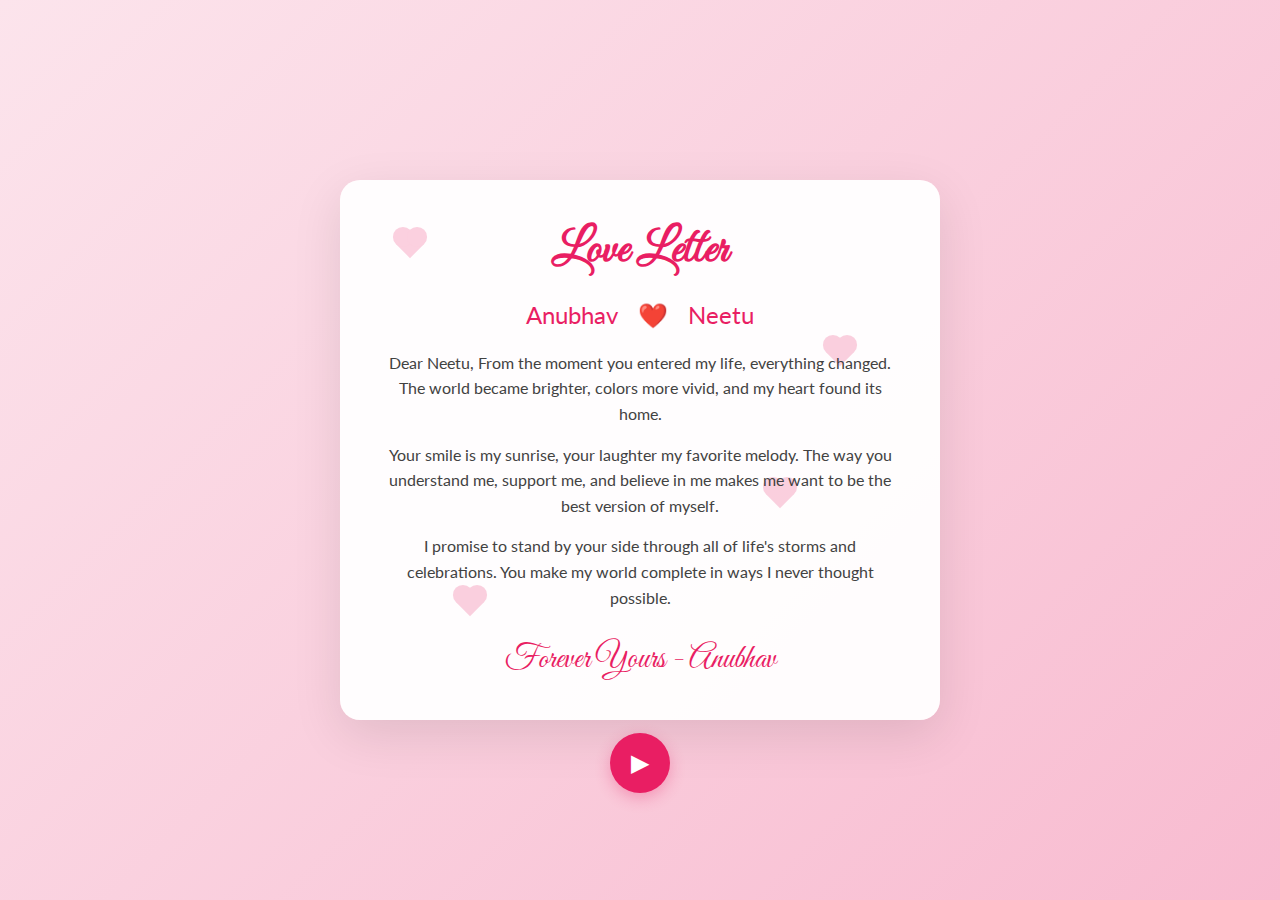
<file: index.html>
<!DOCTYPE html>
<html lang="en">
<head>
    <meta charset="UTF-8">
    <meta name="viewport" content="width=device-width, initial-scale=1.0">
    <title>Love Letter ❤️</title>
    <link rel="stylesheet" href="style.css">
    <link href="https://fonts.googleapis.com/css2?family=Great+Vibes&family=Lato:wght@300;400&display=swap" rel="stylesheet">
  
</head>
<body>
    <div class="card">
        <div class="background-hearts">
            <div class="heart" style="top: 10%; left: 10%;"></div>
            <div class="heart" style="top: 30%; right: 15%;"></div>
            <div class="heart" style="bottom: 20%; left: 20%;"></div>
            <div class="heart" style="bottom: 40%; right: 25%;"></div>
        </div>
        <div class="content">
            <h1>Love Letter</h1>
            <div class="names">
                <span>Anubhav</span>
                <span>❤️</span>
                <span>Neetu</span>
            </div>
            <p>Dear Neetu, From the moment you entered my life, everything changed. The world became brighter, colors more vivid, and my heart found its home.</p>
            <p>Your smile is my sunrise, your laughter my favorite melody. The way you understand me, support me, and believe in me makes me want to be the best version of myself.</p>
            <p>I promise to stand by your side through all of life's storms and celebrations. You make my world complete in ways I never thought possible.</p>
            <div class="signature">
                Forever Yours - Anubhav
            </div>
        </div>
    </div>

    <button class="music-button" id="music-toggle">▶</button>
<script src="script.js"></script>
</body>
</html>
</file>
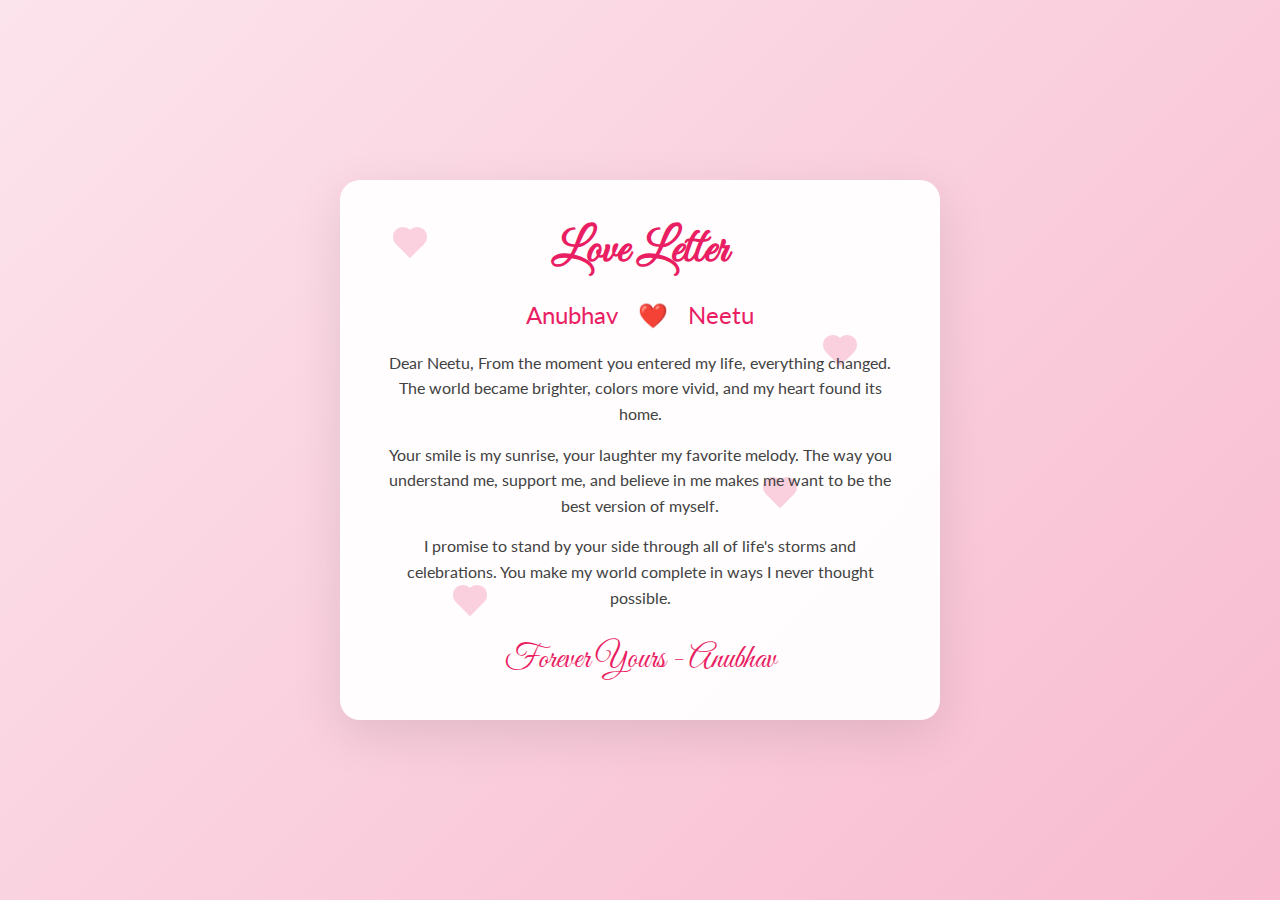
<file: gold1.html>
<!DOCTYPE html>
<html lang="en">
<head>
    <meta charset="UTF-8">
    <meta name="viewport" content="width=device-width, initial-scale=1.0">
    <title>My Dear Love ❤️</title>
    <link href="https://fonts.googleapis.com/css2?family=Great+Vibes&family=Lato:wght@300;400&display=swap" rel="stylesheet">
    <style>
        * {
            margin: 0;
            padding: 0;
            box-sizing: border-box;
        }

        :root {
            --primary-color: #e91e63;
            --secondary-color: #f8bbd0;
        }

        body {
            min-height: 100vh;
            background: linear-gradient(135deg, #fce4ec 0%, var(--secondary-color) 100%);
            display: flex;
            justify-content: center;
            align-items: center;
            font-family: 'Lato', sans-serif;
            overflow: hidden;
            perspective: 1000px;
            padding: 20px;
        }

        .card {
            background: rgba(255, 255, 255, 0.95);
            max-width: 600px;
            width: 100%;
            padding: 40px;
            border-radius: 20px;
            box-shadow: 0 15px 50px rgba(0, 0, 0, 0.1);
            position: relative;
            transform-style: preserve-3d;
            transition: all 0.5s ease;
            animation: cardWave 4s infinite alternate;
            overflow: hidden;
            opacity: 1 !important; /* Ensure visibility */
        }

        .background-hearts {
            position: absolute;
            width: 100%;
            height: 100%;
            top: 0;
            left: 0;
            pointer-events: none;
            z-index: 0;
        }

        .heart {
            position: absolute;
            width: 20px;
            height: 20px;
            background: var(--primary-color);
            transform: rotate(45deg);
            opacity: 0.2;
            animation: floatHeart 5s infinite;
        }

        .heart::before,
        .heart::after {
            content: '';
            position: absolute;
            width: 20px;
            height: 20px;
            background: var(--primary-color);
            border-radius: 50%;
        }

        .heart::before { left: -10px; }
        .heart::after { top: -10px; }

        h1 {
            font-family: 'Great Vibes', cursive;
            color: var(--primary-color);
            text-align: center;
            font-size: 3em;
            margin-bottom: 20px;
            animation: textShimmer 3s infinite alternate;
            opacity: 1 !important;
        }

        .names {
            display: flex;
            justify-content: center;
            align-items: center;
            margin-bottom: 20px;
            gap: 20px;
        }

        .names span {
            color: var(--primary-color);
            font-size: 1.5em;
            animation: nameFloat 2s infinite alternate;
        }

        .content {
            position: relative;
            z-index: 1;
            text-align: center;
        }

        p {
            color: #424242;
            line-height: 1.6;
            margin-bottom: 15px;
            opacity: 1 !important; /* Ensure text visibility */
            transform: translateY(0);
        }

        .signature {
            font-family: 'Great Vibes', cursive;
            color: var(--primary-color);
            margin-top: 30px;
            font-size: 2em;
            opacity: 1 !important;
        }

        .js-heart {
            position: fixed;
            pointer-events: none;
            width: 20px;
            height: 20px;
            background: var(--primary-color);
            transform: rotate(45deg);
            z-index: 9999;
        }

        .js-heart::before,
        .js-heart::after {
            content: '';
            position: absolute;
            width: 20px;
            height: 20px;
            background: var(--primary-color);
            border-radius: 50%;
        }

        .js-heart::before { left: -10px; }
        .js-heart::after { top: -10px; }

        @keyframes cardWave {
            0% { transform: rotate(-2deg); }
            100% { transform: rotate(2deg); }
        }

        @keyframes floatHeart {
            0%, 100% { transform: rotate(45deg) translate(0, 0) scale(1); }
            50% { transform: rotate(45deg) translate(0, -30px) scale(1.2); }
        }

        @keyframes textShimmer {
            0% { text-shadow: 0 0 5px rgba(233, 30, 99, 0.3); }
            100% { text-shadow: 0 0 15px rgba(233, 30, 99, 0.6); }
        }

        @keyframes nameFloat {
            0% { transform: translateY(0); }
            100% { transform: translateY(-10px); }
        }

        @media (max-width: 600px) {
            .card {
                padding: 20px;
                margin: 10px;
                width: calc(100% - 20px);
            }

            h1 {
                font-size: 2.5em;
            }

            .names span {
                font-size: 1.2em;
            }

            p {
                font-size: 0.9em;
            }

            .signature {
                font-size: 1.5em;
            }
        }
    </style>
</head>
<body>
    <div class="card">
        <div class="background-hearts">
            <div class="heart" style="top: 10%; left: 10%;"></div>
            <div class="heart" style="top: 30%; right: 15%;"></div>
            <div class="heart" style="bottom: 20%; left: 20%;"></div>
            <div class="heart" style="bottom: 40%; right: 25%;"></div>
        </div>
        <div class="content">
            <h1>Love Letter</h1>
            
            <div class="names">
                <span>Anubhav</span>
                <span>❤️</span>
                <span>Neetu</span>
            </div>
            
            <p>Dear Neetu, From the moment you entered my life, everything changed. The world became brighter, colors more vivid, and my heart found its home.</p>
            
            <p>Your smile is my sunrise, your laughter my favorite melody. The way you understand me, support me, and believe in me makes me want to be the best version of myself.</p>
            
            <p>I promise to stand by your side through all of life's storms and celebrations. You make my world complete in ways I never thought possible.</p>
            
            <div class="signature">
                Forever Yours - Anubhav
            </div>
        </div>
    </div>

    <script>
        document.addEventListener('DOMContentLoaded', () => {
            // Interactive Heart Explosion on Click
            document.querySelector('.card').addEventListener('click', createHeartExplosion);

            // Mouse Move Heart Trail
            document.addEventListener('mousemove', createHeartTrail);

            function createHeartExplosion(event) {
                const heartCount = 20;
                for (let i = 0; i < heartCount; i++) {
                    const heart = document.createElement('div');
                    heart.classList.add('js-heart');
                    document.body.appendChild(heart);

                    // Random starting point
                    heart.style.left = `${event.clientX}px`;
                    heart.style.top = `${event.clientY}px`;

                    // Random explosion direction
                    const angle = Math.random() * Math.PI * 2;
                    const distance = Math.random() * 200;
                    const duration = Math.random() * 1000 + 1000;

                    heart.animate([
                        { 
                            transform: `rotate(45deg) translate(0, 0)`,
                            opacity: 1
                        },
                        { 
                            transform: `rotate(45deg) translate(${Math.cos(angle) * distance}px, ${Math.sin(angle) * distance}px)`,
                            opacity: 0
                        }
                    ], {
                        duration: duration,
                        easing: 'cubic-bezier(0.25, 0.1, 0.25, 1)'
                    }).onfinish = () => {
                        heart.remove();
                    };
                }
            }

            function createHeartTrail(event) {
                const heart = document.createElement('div');
                heart.classList.add('js-heart');
                document.body.appendChild(heart);

                heart.style.left = `${event.clientX}px`;
                heart.style.top = `${event.clientY}px`;

                heart.animate([
                    { 
                        transform: 'rotate(45deg) scale(1)',
                        opacity: 0.5
                    },
                    { 
                        transform: 'rotate(45deg) scale(0)',
                        opacity: 0
                    }
                ], {
                    duration: 1000,
                    easing: 'ease-out'
                }).onfinish = () => {
                    heart.remove();
                };
            }
        });
    </script>
</body>
</html>
</file>
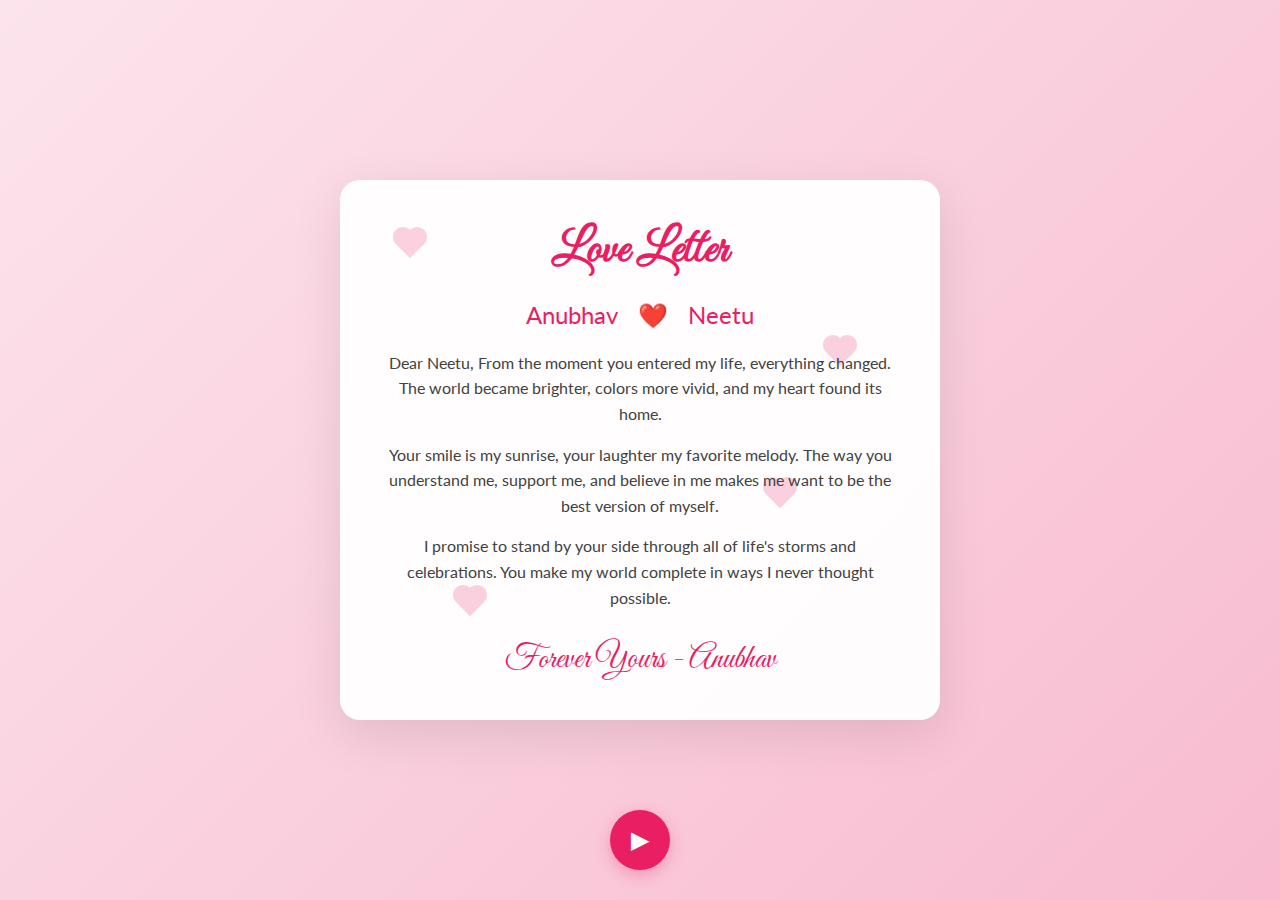
<file: gold2.html>
<!DOCTYPE html>
<html lang="en">
<head>
    <meta charset="UTF-8">
    <meta name="viewport" content="width=device-width, initial-scale=1.0">
    <title>My Dear Love ❤️</title>
    <link href="https://fonts.googleapis.com/css2?family=Great+Vibes&family=Lato:wght@300;400&display=swap" rel="stylesheet">
    <style>

* {
            margin: 0;
            padding: 0;
            box-sizing: border-box;
        }

        :root {
            --primary-color: #e91e63;
            --secondary-color: #f8bbd0;
        }

        body {
            min-height: 100vh;
            background: linear-gradient(135deg, #fce4ec 0%, var(--secondary-color) 100%);
            display: flex;
            justify-content: center;
            align-items: center;
            font-family: 'Lato', sans-serif;
            overflow: hidden;
            perspective: 1000px;
            padding: 20px;
        }

        .card {
            background: rgba(255, 255, 255, 0.95);
            max-width: 600px;
            width: 100%;
            padding: 40px;
            border-radius: 20px;
            box-shadow: 0 15px 50px rgba(0, 0, 0, 0.1);
            position: relative;
            transform-style: preserve-3d;
            transition: all 0.5s ease;
            animation: cardWave 4s infinite alternate;
            overflow: hidden;
            opacity: 1 !important; /* Ensure visibility */
        }

        .background-hearts {
            position: absolute;
            width: 100%;
            height: 100%;
            top: 0;
            left: 0;
            pointer-events: none;
            z-index: 0;
        }

        .heart {
            position: absolute;
            width: 20px;
            height: 20px;
            background: var(--primary-color);
            transform: rotate(45deg);
            opacity: 0.2;
            animation: floatHeart 5s infinite;
        }

        .heart::before,
        .heart::after {
            content: '';
            position: absolute;
            width: 20px;
            height: 20px;
            background: var(--primary-color);
            border-radius: 50%;
        }

        .heart::before { left: -10px; }
        .heart::after { top: -10px; }

        h1 {
            font-family: 'Great Vibes', cursive;
            color: var(--primary-color);
            text-align: center;
            font-size: 3em;
            margin-bottom: 20px;
            animation: textShimmer 3s infinite alternate;
            opacity: 1 !important;
        }

        .names {
            display: flex;
            justify-content: center;
            align-items: center;
            margin-bottom: 20px;
            gap: 20px;
        }

        .names span {
            color: var(--primary-color);
            font-size: 1.5em;
            animation: nameFloat 2s infinite alternate;
        }

        .content {
            position: relative;
            z-index: 1;
            text-align: center;
        }

        p {
            color: #424242;
            line-height: 1.6;
            margin-bottom: 15px;
            opacity: 1 !important; /* Ensure text visibility */
            transform: translateY(0);
        }

        .signature {
            font-family: 'Great Vibes', cursive;
            color: var(--primary-color);
            margin-top: 30px;
            font-size: 2em;
            opacity: 1 !important;
        }

        .js-heart {
            position: fixed;
            pointer-events: none;
            width: 20px;
            height: 20px;
            background: var(--primary-color);
            transform: rotate(45deg);
            z-index: 9999;
        }

        .js-heart::before,
        .js-heart::after {
            content: '';
            position: absolute;
            width: 20px;
            height: 20px;
            background: var(--primary-color);
            border-radius: 50%;
        }

        .js-heart::before { left: -10px; }
        .js-heart::after { top: -10px; }

        @keyframes cardWave {
            0% { transform: rotate(-2deg); }
            100% { transform: rotate(2deg); }
        }

        @keyframes floatHeart {
            0%, 100% { transform: rotate(45deg) translate(0, 0) scale(1); }
            50% { transform: rotate(45deg) translate(0, -30px) scale(1.2); }
        }

        @keyframes textShimmer {
            0% { text-shadow: 0 0 5px rgba(233, 30, 99, 0.3); }
            100% { text-shadow: 0 0 15px rgba(233, 30, 99, 0.6); }
        }

        @keyframes nameFloat {
            0% { transform: translateY(0); }
            100% { transform: translateY(-10px); }
        }

        @media (max-width: 600px) {
            .card {
                padding: 20px;
                margin: 10px;
                width: calc(100% - 20px);
            }

            h1 {
                font-size: 2.5em;
            }

            .names span {
                font-size: 1.2em;
            }

            p {
                font-size: 0.9em;
            }

            .signature {
                font-size: 1.5em;
            }
        }




        /* Existing styles remain unchanged */

       /* Replace the existing .music-button CSS with this */
.music-button {
    position: fixed;
    left: 50%;
    bottom: 30px;
    transform: translateX(-50%);
    background: var(--primary-color);
    color: white;
    border: none;
    border-radius: 50%;
    width: 60px;
    height: 60px;
    font-size: 1.5em;
    cursor: pointer;
    box-shadow: 0 5px 15px rgba(233, 30, 99, 0.3);
    display: flex;
    justify-content: center;
    align-items: center;
    transition: all 0.3s ease;
    z-index: 1000;
}

.music-button:hover {
    background: #d81b60;
    transform: translateX(-50%) scale(1.1);
    box-shadow: 0 8px 20px rgba(233, 30, 99, 0.4);
}

.music-button:active {
    transform: translateX(-50%) scale(0.95);
}
    </style>
</head>
<body>
    <div class="card">
        <div class="background-hearts">
            <div class="heart" style="top: 10%; left: 10%;"></div>
            <div class="heart" style="top: 30%; right: 15%;"></div>
            <div class="heart" style="bottom: 20%; left: 20%;"></div>
            <div class="heart" style="bottom: 40%; right: 25%;"></div>
        </div>
        <div class="content">
            <h1>Love Letter</h1>
            <div class="names">
                <span>Anubhav</span>
                <span>❤️</span>
                <span>Neetu</span>
            </div>
            <p>Dear Neetu, From the moment you entered my life, everything changed. The world became brighter, colors more vivid, and my heart found its home.</p>
            <p>Your smile is my sunrise, your laughter my favorite melody. The way you understand me, support me, and believe in me makes me want to be the best version of myself.</p>
            <p>I promise to stand by your side through all of life's storms and celebrations. You make my world complete in ways I never thought possible.</p>
            <div class="signature">
                Forever Yours - Anubhav
            </div>
        </div>
    </div>

    <button class="music-button" id="music-toggle">▶</button>

    <script>
        document.addEventListener('DOMContentLoaded', () => {
            // Music toggle logic
            const audio = new Audio('meine-chode-hai-saare-raste.mp3');
            const musicButton = document.getElementById('music-toggle');
            let isPlaying = false;

            musicButton.addEventListener('click', () => {
                if (isPlaying) {
                    audio.pause();
                    musicButton.textContent = '▶';
                } else {
                    audio.play();
                    musicButton.textContent = '⏸';
                }
                isPlaying = !isPlaying;
            });

            // Interactive Heart Explosion on Click
            document.querySelector('.card').addEventListener('click', createHeartExplosion);

            // Mouse Move Heart Trail
            document.addEventListener('mousemove', createHeartTrail);

            function createHeartExplosion(event) {
                const heartCount = 20;
                for (let i = 0; i < heartCount; i++) {
                    const heart = document.createElement('div');
                    heart.classList.add('js-heart');
                    document.body.appendChild(heart);

                    // Random starting point
                    heart.style.left = `${event.clientX}px`;
                    heart.style.top = `${event.clientY}px`;

                    // Random explosion direction
                    const angle = Math.random() * Math.PI * 2;
                    const distance = Math.random() * 200;
                    const duration = Math.random() * 1000 + 1000;

                    heart.animate([
                        { 
                            transform: `rotate(45deg) translate(0, 0)`,
                            opacity: 1
                        },
                        { 
                            transform: `rotate(45deg) translate(${Math.cos(angle) * distance}px, ${Math.sin(angle) * distance}px)`,
                            opacity: 0
                        }
                    ], {
                        duration: duration,
                        easing: 'cubic-bezier(0.25, 0.1, 0.25, 1)'
                    }).onfinish = () => {
                        heart.remove();
                    };
                }
            }

            function createHeartTrail(event) {
                const heart = document.createElement('div');
                heart.classList.add('js-heart');
                document.body.appendChild(heart);

                heart.style.left = `${event.clientX}px`;
                heart.style.top = `${event.clientY}px`;

                heart.animate([
                    { 
                        transform: 'rotate(45deg) scale(1)',
                        opacity: 0.5
                    },
                    { 
                        transform: 'rotate(45deg) scale(0)',
                        opacity: 0
                    }
                ], {
                    duration: 1000,
                    easing: 'ease-out'
                }).onfinish = () => {
                    heart.remove();
                };
            }
        });
    </script>
</body>
</html>
</file>
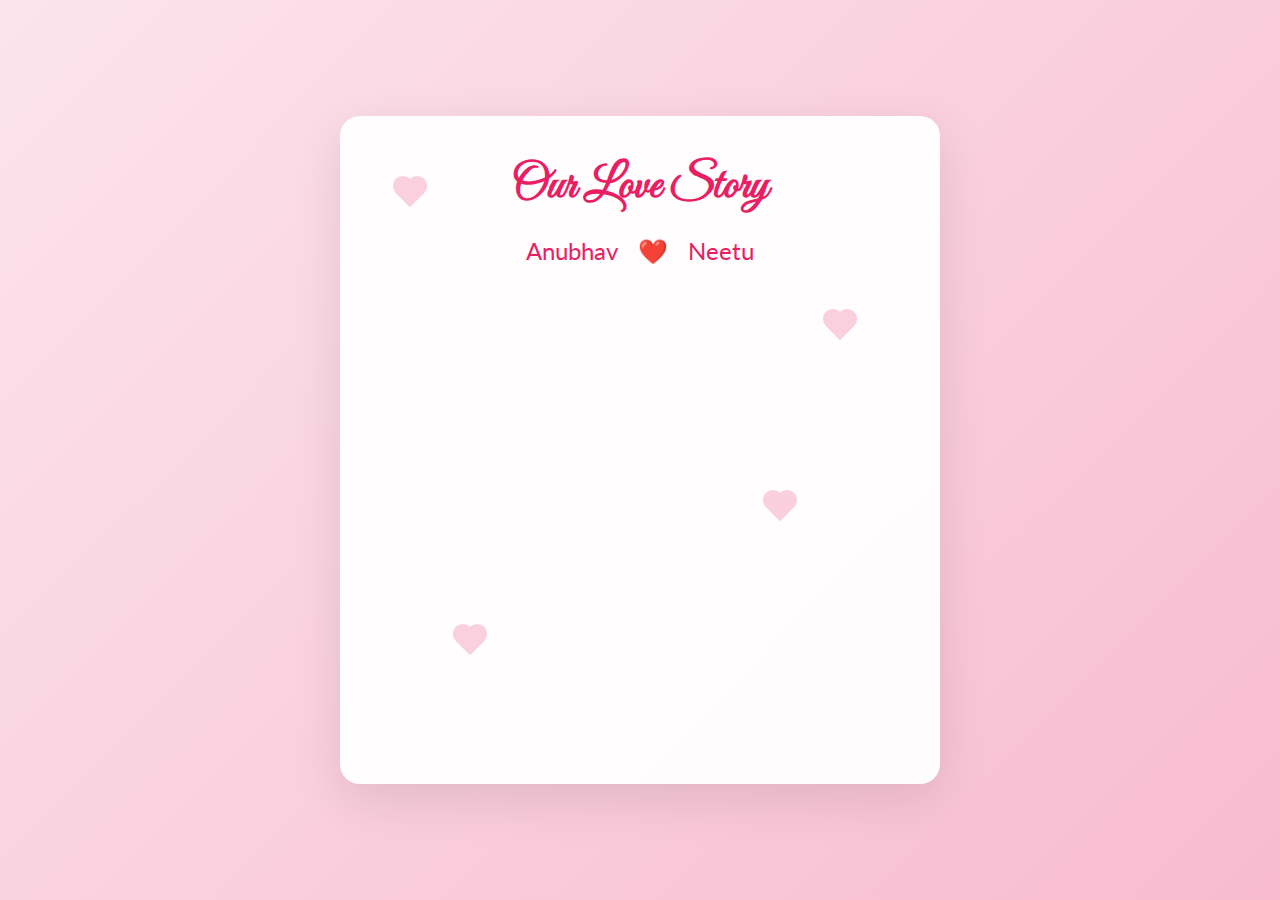
<file: l1 copy.html>
<!DOCTYPE html>
<html lang="en">
<head>
    <meta charset="UTF-8">
    <meta name="viewport" content="width=device-width, initial-scale=1.0">
    <title>Anubhav & Neetu: Love Story ❤️</title>
    <link href="https://fonts.googleapis.com/css2?family=Great+Vibes&family=Lato:wght@300;400&display=swap" rel="stylesheet">
    <style>
        * {
            margin: 0;
            padding: 0;
            box-sizing: border-box;
        }

        :root {
            --primary-color: #e91e63;
            --secondary-color: #f8bbd0;
        }

        body {
            min-height: 100vh;
            background: linear-gradient(135deg, #fce4ec 0%, var(--secondary-color) 100%);
            display: flex;
            justify-content: center;
            align-items: center;
            font-family: 'Lato', sans-serif;
            overflow: hidden;
            perspective: 1000px;
            padding: 20px;
        }

        .card {
            background: rgba(255, 255, 255, 0.95);
            max-width: 600px;
            width: 100%;
            padding: 40px;
            border-radius: 20px;
            box-shadow: 0 15px 50px rgba(0, 0, 0, 0.1);
            position: relative;
            transform-style: preserve-3d;
            transition: all 0.5s ease;
            animation: cardWave 4s infinite alternate;
            overflow: hidden;
        }

        .background-hearts {
            position: absolute;
            width: 100%;
            height: 100%;
            top: 0;
            left: 0;
            pointer-events: none;
            z-index: 0;
        }

        .heart {
            position: absolute;
            width: 20px;
            height: 20px;
            background: var(--primary-color);
            transform: rotate(45deg);
            opacity: 0.2;
            animation: floatHeart 5s infinite;
        }

        .heart::before,
        .heart::after {
            content: '';
            position: absolute;
            width: 20px;
            height: 20px;
            background: var(--primary-color);
            border-radius: 50%;
        }

        .heart::before { left: -10px; }
        .heart::after { top: -10px; }

        h1 {
            font-family: 'Great Vibes', cursive;
            color: var(--primary-color);
            text-align: center;
            font-size: 3em;
            margin-bottom: 20px;
            animation: textShimmer 3s infinite alternate;
        }

        .names {
            display: flex;
            justify-content: center;
            align-items: center;
            margin-bottom: 20px;
            gap: 20px;
        }

        .names span {
            color: var(--primary-color);
            font-size: 1.5em;
            animation: nameFloat 2s infinite alternate;
        }

        .content {
            position: relative;
            z-index: 1;
            text-align: center;
        }

        p {
            color: #424242;
            line-height: 1.6;
            margin-bottom: 15px;
            opacity: 0;
            transform: translateY(20px);
            animation: fadeInUp 0.8s forwards;
        }

        p:nth-child(2) { animation-delay: 0.2s; }
        p:nth-child(3) { animation-delay: 0.4s; }

        .signature {
            font-family: 'Great Vibes', cursive;
            color: var(--primary-color);
            margin-top: 30px;
            font-size: 2em;
            opacity: 0;
            animation: fadeIn 1s forwards 1s;
        }

        @keyframes cardWave {
            0% { transform: rotate(-2deg); }
            100% { transform: rotate(2deg); }
        }

        @keyframes floatHeart {
            0%, 100% { transform: rotate(45deg) translate(0, 0) scale(1); }
            50% { transform: rotate(45deg) translate(0, -30px) scale(1.2); }
        }

        @keyframes textShimmer {
            0% { text-shadow: 0 0 5px rgba(233, 30, 99, 0.3); }
            100% { text-shadow: 0 0 15px rgba(233, 30, 99, 0.6); }
        }

        @keyframes nameFloat {
            0% { transform: translateY(0); }
            100% { transform: translateY(-10px); }
        }

        @keyframes fadeInUp {
            to {
                opacity: 1;
                transform: translateY(0);
            }
        }

        @keyframes fadeIn {
            to { opacity: 1; }
        }

        @media (max-width: 600px) {
            .card {
                padding: 20px;
                margin: 10px;
                width: calc(100% - 20px);
            }

            h1 {
                font-size: 2.5em;
            }

            .names {
                flex-direction: column;
                gap: 10px;
            }

            .names span {
                font-size: 1.2em;
            }

            p {
                font-size: 0.9em;
            }

            .signature {
                font-size: 1.5em;
            }
        }
    </style>
</head>
<body>
    <div class="card">
        <div class="background-hearts">
            <div class="heart" style="top: 10%; left: 10%;"></div>
            <div class="heart" style="top: 30%; right: 15%;"></div>
            <div class="heart" style="bottom: 20%; left: 20%;"></div>
            <div class="heart" style="bottom: 40%; right: 25%;"></div>
        </div>
        <div class="content">
            <h1>Our Love Story</h1>
            
            <div class="names">
                <span>Anubhav</span>
                <span>❤️</span>
                <span>Neetu</span>
            </div>
            
            <p>From the moment you entered my life, everything changed. The world became brighter, colors more vivid, and my heart found its home. Your love has transformed my ordinary days into extraordinary adventures, and I cherish every moment we share together.</p>
            
            <p>Your smile is my sunrise, your laughter my favorite melody. The way you understand me, support me, and believe in me makes me want to be the best version of myself. With you, I've learned what true love really means – it's not just the grand gestures, but the quiet moments, the shared glances, and the gentle touch of your hand.</p>
            
            <p>I promise to stand by your side through all of life's storms and celebrations. To be your shelter when you need protection, your cheerleader when you need encouragement, and your partner in all of life's adventures. You make my world complete in ways I never thought possible..</p>
            
            <div class="signature">
                Forever Yours
            </div>
        </div>
    </div>
</body>
</html>
</file>
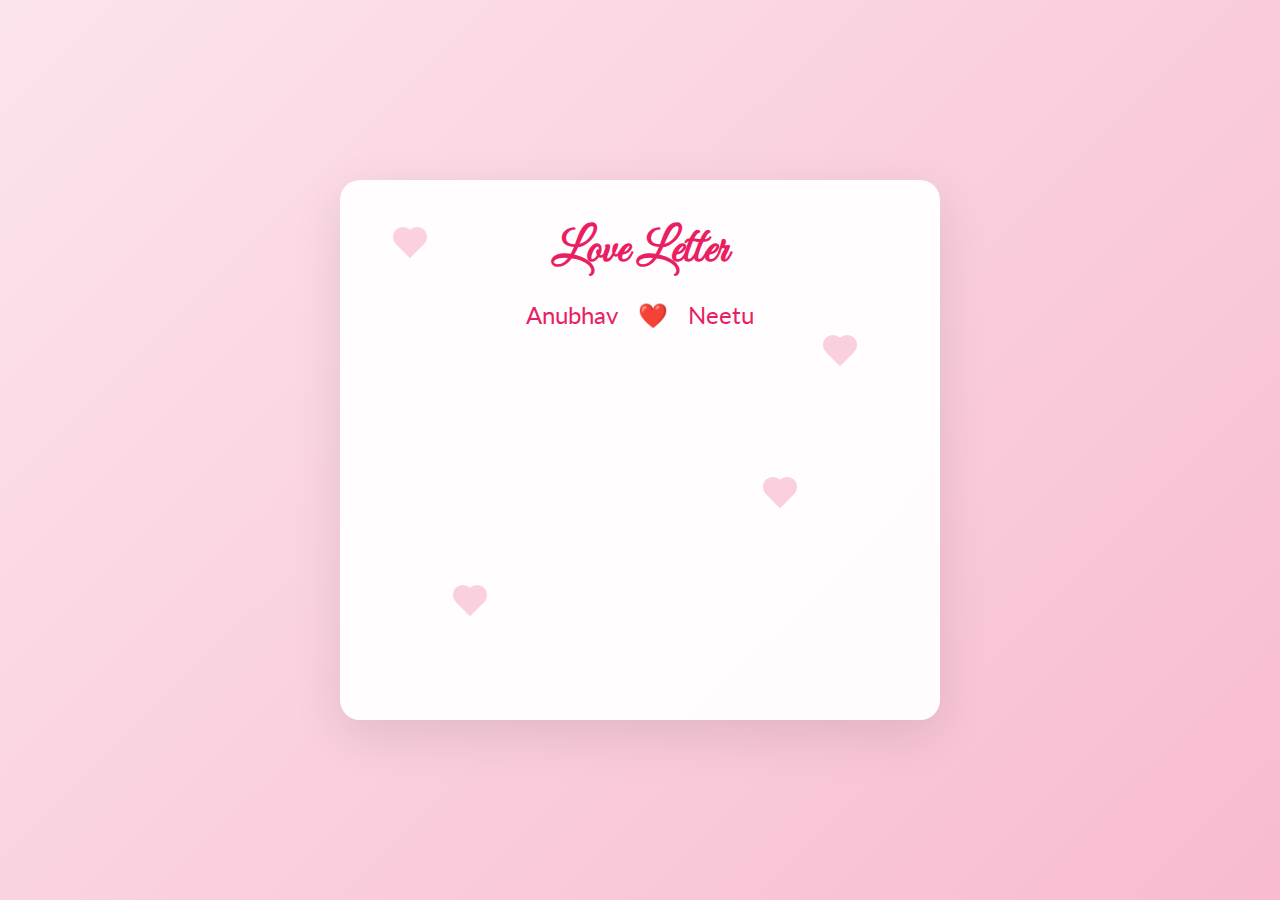
<file: l1.html>
<!DOCTYPE html>
<html lang="en">
<head>
    <meta charset="UTF-8">
    <meta name="viewport" content="width=device-width, initial-scale=1.0">
    <!-- <title>Anubhav & Neetu: Love Story ❤️</title> -->
    <title>My Dear Love ❤️</title>
    <link href="https://fonts.googleapis.com/css2?family=Great+Vibes&family=Lato:wght@300;400&display=swap" rel="stylesheet">
    <style>
        * {
            margin: 0;
            padding: 0;
            box-sizing: border-box;
        }

        :root {
            --primary-color: #e91e63;
            --secondary-color: #f8bbd0;
        }

        body {
            min-height: 100vh;
            background: linear-gradient(135deg, #fce4ec 0%, var(--secondary-color) 100%);
            display: flex;
            justify-content: center;
            align-items: center;
            font-family: 'Lato', sans-serif;
            overflow: hidden;
            perspective: 1000px;
            padding: 20px;
        }

        .card {
            background: rgba(255, 255, 255, 0.95);
            max-width: 600px;
            width: 100%;
            padding: 40px;
            border-radius: 20px;
            box-shadow: 0 15px 50px rgba(0, 0, 0, 0.1);
            position: relative;
            transform-style: preserve-3d;
            transition: all 0.5s ease;
            animation: cardWave 4s infinite alternate;
            overflow: hidden;
        }

        .background-hearts {
            position: absolute;
            width: 100%;
            height: 100%;
            top: 0;
            left: 0;
            pointer-events: none;
            z-index: 0;
        }

        .heart {
            position: absolute;
            width: 20px;
            height: 20px;
            background: var(--primary-color);
            transform: rotate(45deg);
            opacity: 0.2;
            animation: floatHeart 5s infinite;
        }

        .heart::before,
        .heart::after {
            content: '';
            position: absolute;
            width: 20px;
            height: 20px;
            background: var(--primary-color);
            border-radius: 50%;
        }

        .heart::before { left: -10px; }
        .heart::after { top: -10px; }

        h1 {
            font-family: 'Great Vibes', cursive;
            color: var(--primary-color);
            text-align: center;
            font-size: 3em;
            margin-bottom: 20px;
            animation: textShimmer 3s infinite alternate;
        }

        .names {
            display: flex;
            justify-content: center;
            align-items: center;
            margin-bottom: 20px;
            gap: 20px;
        }

        .names span {
            color: var(--primary-color);
            font-size: 1.5em;
            animation: nameFloat 2s infinite alternate;
        }

        .content {
            position: relative;
            z-index: 1;
            text-align: center;
        }

        p {
            color: #424242;
            line-height: 1.6;
            margin-bottom: 15px;
            opacity: 0;
            transform: translateY(20px);
            animation: fadeInUp 0.8s forwards;
        }

        p:nth-child(2) { animation-delay: 0.2s; }
        p:nth-child(3) { animation-delay: 0.4s; }

        .signature {
            font-family: 'Great Vibes', cursive;
            color: var(--primary-color);
            margin-top: 30px;
            font-size: 2em;
            opacity: 0;
            animation: fadeIn 1s forwards 1s;
        }

        @keyframes cardWave {
            0% { transform: rotate(-2deg); }
            100% { transform: rotate(2deg); }
        }

        @keyframes floatHeart {
            0%, 100% { transform: rotate(45deg) translate(0, 0) scale(1); }
            50% { transform: rotate(45deg) translate(0, -30px) scale(1.2); }
        }

        @keyframes textShimmer {
            0% { text-shadow: 0 0 5px rgba(233, 30, 99, 0.3); }
            100% { text-shadow: 0 0 15px rgba(233, 30, 99, 0.6); }
        }

        @keyframes nameFloat {
            0% { transform: translateY(0); }
            100% { transform: translateY(-10px); }
        }

        @keyframes fadeInUp {
            to {
                opacity: 1;
                transform: translateY(0);
            }
        }

        @keyframes fadeIn {
            to { opacity: 1; }
        }

        @media (max-width: 600px) {
            .card {
                padding: 20px;
                margin: 10px;
                width: calc(100% - 20px);
            }

            h1 {
                font-size: 2.5em;
            }

            .names {
                flex-direction: column;
                gap: 10px;
            }

            .names span {
                font-size: 1.2em;
            }

            p {
                font-size: 0.9em;
            }

            .signature {
                font-size: 1.5em;
            }
        }
    </style>
</head>
<body>
    <div class="card">
        <div class="background-hearts">
            <div class="heart" style="top: 10%; left: 10%;"></div>
            <div class="heart" style="top: 30%; right: 15%;"></div>
            <div class="heart" style="bottom: 20%; left: 20%;"></div>
            <div class="heart" style="bottom: 40%; right: 25%;"></div>
        </div>
        <div class="content">
            <h1>Love Letter</h1>
            
            <div class="names">
                <span>Anubhav</span>
                <span>❤️</span>
                <span>Neetu</span>
            </div>
            
            <p> Dear Neetu, From the moment you entered my life, everything changed. The world became brighter, colors more vivid, and my heart found its home.</p>
            
            <p>Your smile is my sunrise, your laughter my favorite melody. The way you understand me, support me, and believe in me makes me want to be the best version of myself.</p>
            
            <p>I promise to stand by your side through all of life's storms and celebrations. You make my world complete in ways I never thought possible.</p>
            
            <div class="signature">
                Forever Yours - Anubhav
            </div>
        </div>
    </div>
</body>
</html>
</file>
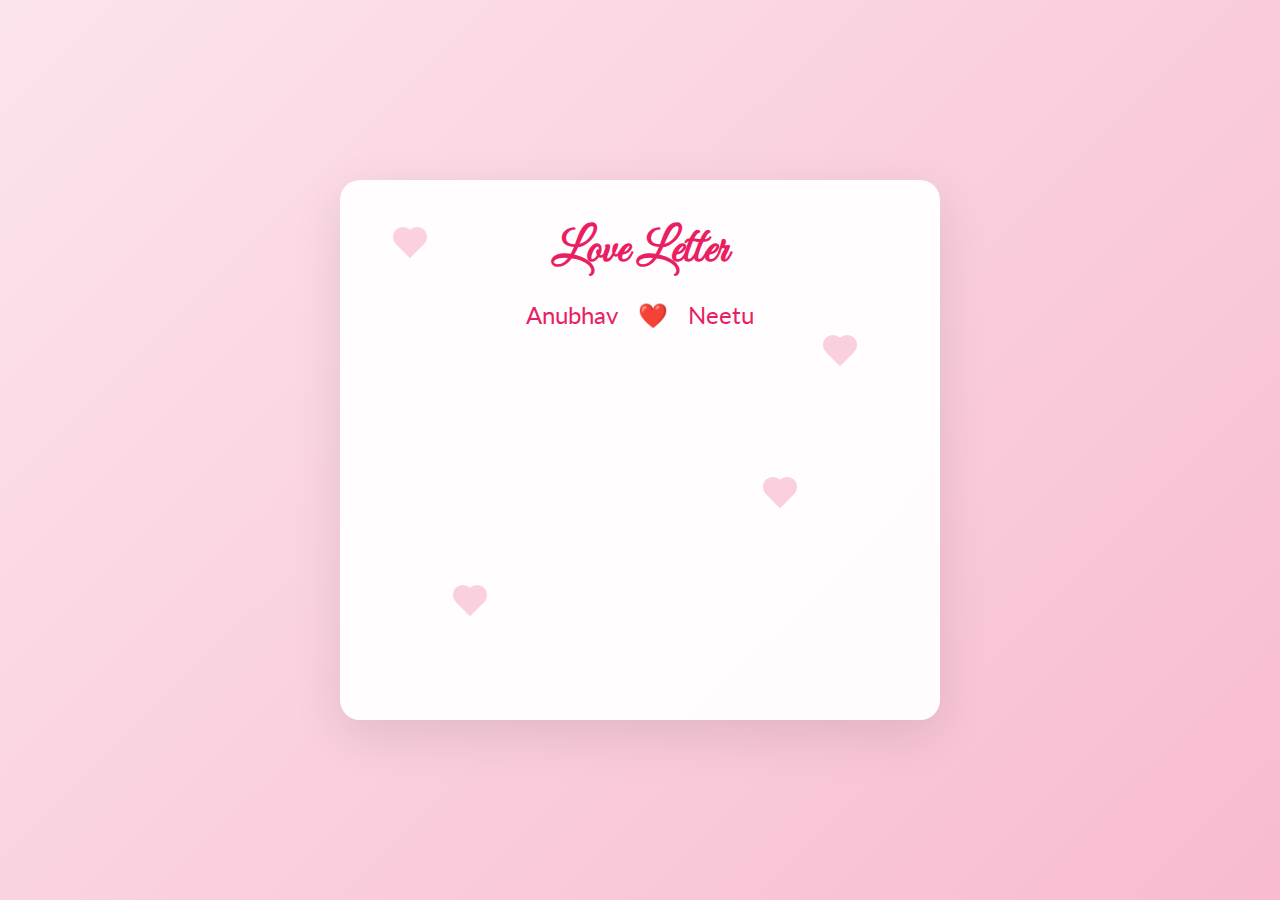
<file: l2.html>
<!DOCTYPE html>
<html lang="en">
<head>
    <meta charset="UTF-8">
    <meta name="viewport" content="width=device-width, initial-scale=1.0">
    <title>My Dear Love ❤️</title>
    <link href="https://fonts.googleapis.com/css2?family=Great+Vibes&family=Lato:wght@300;400&display=swap" rel="stylesheet">
    <style>
        * {
            margin: 0;
            padding: 0;
            box-sizing: border-box;
        }

        :root {
            --primary-color: #e91e63;
            --secondary-color: #f8bbd0;
        }

        body {
            min-height: 100vh;
            background: linear-gradient(135deg, #fce4ec 0%, var(--secondary-color) 100%);
            display: flex;
            justify-content: center;
            align-items: center;
            font-family: 'Lato', sans-serif;
            overflow: hidden;
            perspective: 1000px;
            padding: 20px;
        }

        .card {
            background: rgba(255, 255, 255, 0.95);
            max-width: 600px;
            width: 100%;
            padding: 40px;
            border-radius: 20px;
            box-shadow: 0 15px 50px rgba(0, 0, 0, 0.1);
            position: relative;
            transform-style: preserve-3d;
            transition: all 0.5s ease;
            animation: cardWave 4s infinite alternate;
            overflow: hidden;
        }

        .background-hearts {
            position: absolute;
            width: 100%;
            height: 100%;
            top: 0;
            left: 0;
            pointer-events: none;
            z-index: 0;
        }

        .heart {
            position: absolute;
            width: 20px;
            height: 20px;
            background: var(--primary-color);
            transform: rotate(45deg);
            opacity: 0.2;
            animation: floatHeart 5s infinite;
        }

        .heart::before,
        .heart::after {
            content: '';
            position: absolute;
            width: 20px;
            height: 20px;
            background: var(--primary-color);
            border-radius: 50%;
        }

        .heart::before { left: -10px; }
        .heart::after { top: -10px; }

        h1 {
            font-family: 'Great Vibes', cursive;
            color: var(--primary-color);
            text-align: center;
            font-size: 3em;
            margin-bottom: 20px;
            animation: textShimmer 3s infinite alternate;
        }

        .names {
            display: flex;
            justify-content: center;
            align-items: center;
            margin-bottom: 20px;
            gap: 20px;
        }

        .names span {
            color: var(--primary-color);
            font-size: 1.5em;
            animation: nameFloat 2s infinite alternate;
        }

        .content {
            position: relative;
            z-index: 1;
            text-align: center;
        }

        p {
            color: #424242;
            line-height: 1.6;
            margin-bottom: 15px;
            opacity: 0;
            transform: translateY(20px);
            animation: fadeInUp 0.8s forwards;
        }

        p:nth-child(2) { animation-delay: 0.2s; }
        p:nth-child(3) { animation-delay: 0.4s; }

        .signature {
            font-family: 'Great Vibes', cursive;
            color: var(--primary-color);
            margin-top: 30px;
            font-size: 2em;
            opacity: 0;
            animation: fadeIn 1s forwards 1s;
        }

        /* JS-related styles */
        .js-heart {
            position: fixed;
            pointer-events: none;
            width: 20px;
            height: 20px;
            background: var(--primary-color);
            transform: rotate(45deg);
            z-index: 9999;
        }

        .js-heart::before,
        .js-heart::after {
            content: '';
            position: absolute;
            width: 20px;
            height: 20px;
            background: var(--primary-color);
            border-radius: 50%;
        }

        .js-heart::before { left: -10px; }
        .js-heart::after { top: -10px; }

        @keyframes cardWave { /* Previous keyframes */ }
        @keyframes floatHeart { /* Previous keyframes */ }
        @keyframes textShimmer { /* Previous keyframes */ }
        @keyframes nameFloat { /* Previous keyframes */ }
        @keyframes fadeInUp { /* Previous keyframes */ }
        @keyframes fadeIn { /* Previous keyframes */ }

        @media (max-width: 600px) {
            /* Previous media query styles */
        }
    </style>
</head>
<body>
    <div class="card">
        <div class="background-hearts">
            <div class="heart" style="top: 10%; left: 10%;"></div>
            <div class="heart" style="top: 30%; right: 15%;"></div>
            <div class="heart" style="bottom: 20%; left: 20%;"></div>
            <div class="heart" style="bottom: 40%; right: 25%;"></div>
        </div>
        <div class="content">
            <h1>Love Letter</h1>
            
            <div class="names">
                <span>Anubhav</span>
                <span>❤️</span>
                <span>Neetu</span>
            </div>
            
            <p>Dear Neetu, From the moment you entered my life, everything changed. The world became brighter, colors more vivid, and my heart found its home.</p>
            
            <p>Your smile is my sunrise, your laughter my favorite melody. The way you understand me, support me, and believe in me makes me want to be the best version of myself.</p>
            
            <p>I promise to stand by your side through all of life's storms and celebrations. You make my world complete in ways I never thought possible.</p>
            
            <div class="signature">
                Forever Yours - Anubhav
            </div>
        </div>
    </div>

    <script>
        document.addEventListener('DOMContentLoaded', () => {
            // Interactive Heart Explosion on Click
            document.querySelector('.card').addEventListener('click', createHeartExplosion);

            // Mouse Move Heart Trail
            document.addEventListener('mousemove', createHeartTrail);

            function createHeartExplosion(event) {
                const heartCount = 20;
                for (let i = 0; i < heartCount; i++) {
                    const heart = document.createElement('div');
                    heart.classList.add('js-heart');
                    document.body.appendChild(heart);

                    // Random starting point
                    heart.style.left = `${event.clientX}px`;
                    heart.style.top = `${event.clientY}px`;

                    // Random explosion direction
                    const angle = Math.random() * Math.PI * 2;
                    const distance = Math.random() * 200;
                    const duration = Math.random() * 1000 + 1000;

                    heart.animate([
                        { 
                            transform: `rotate(45deg) translate(0, 0)`,
                            opacity: 1
                        },
                        { 
                            transform: `rotate(45deg) translate(${Math.cos(angle) * distance}px, ${Math.sin(angle) * distance}px)`,
                            opacity: 0
                        }
                    ], {
                        duration: duration,
                        easing: 'cubic-bezier(0.25, 0.1, 0.25, 1)'
                    }).onfinish = () => {
                        heart.remove();
                    };
                }
            }

            function createHeartTrail(event) {
                const heart = document.createElement('div');
                heart.classList.add('js-heart');
                document.body.appendChild(heart);

                heart.style.left = `${event.clientX}px`;
                heart.style.top = `${event.clientY}px`;

                heart.animate([
                    { 
                        transform: 'rotate(45deg) scale(1)',
                        opacity: 0.5
                    },
                    { 
                        transform: 'rotate(45deg) scale(0)',
                        opacity: 0
                    }
                ], {
                    duration: 1000,
                    easing: 'ease-out'
                }).onfinish = () => {
                    heart.remove();
                };
            }
        });
    </script>
</body>
</html>
</file>
<file: style.css>
* {
    margin: 0;
    padding: 0;
    box-sizing: border-box;
}

:root {
    --primary-color: #e91e63;
    --secondary-color: #f8bbd0;
}

body {
    min-height: 100vh;
    background: linear-gradient(135deg, #fce4ec 0%, var(--secondary-color) 100%);
    display: flex;
    justify-content: center;
    align-items: center;
    font-family: 'Lato', sans-serif;
    overflow: hidden;
    perspective: 1000px;
    padding: 20px;
}

.card {
    background: rgba(255, 255, 255, 0.95);
    max-width: 600px;
    width: 100%;
    padding: 40px;
    border-radius: 20px;
    box-shadow: 0 15px 50px rgba(0, 0, 0, 0.1);
    position: relative;
    transform-style: preserve-3d;
    transition: all 0.5s ease;
    animation: cardWave 4s infinite alternate;
    overflow: hidden;
    opacity: 1 !important; /* Ensure visibility */
}

.background-hearts {
    position: absolute;
    width: 100%;
    height: 100%;
    top: 0;
    left: 0;
    pointer-events: none;
    z-index: 0;
}

.heart {
    position: absolute;
    width: 20px;
    height: 20px;
    background: var(--primary-color);
    transform: rotate(45deg);
    opacity: 0.2;
    animation: floatHeart 5s infinite;
}

.heart::before,
.heart::after {
    content: '';
    position: absolute;
    width: 20px;
    height: 20px;
    background: var(--primary-color);
    border-radius: 50%;
}

.heart::before { left: -10px; }
.heart::after { top: -10px; }

h1 {
    font-family: 'Great Vibes', cursive;
    color: var(--primary-color);
    text-align: center;
    font-size: 3em;
    margin-bottom: 20px;
    animation: textShimmer 3s infinite alternate;
    opacity: 1 !important;
}

.names {
    display: flex;
    justify-content: center;
    align-items: center;
    margin-bottom: 20px;
    gap: 20px;
}

.names span {
    color: var(--primary-color);
    font-size: 1.5em;
    animation: nameFloat 2s infinite alternate;
}

.content {
    position: relative;
    z-index: 1;
    text-align: center;
}

p {
    color: #424242;
    line-height: 1.6;
    margin-bottom: 15px;
    opacity: 1 !important; /* Ensure text visibility */
    transform: translateY(0);
}

.signature {
    font-family: 'Great Vibes', cursive;
    color: var(--primary-color);
    margin-top: 30px;
    font-size: 2em;
    opacity: 1 !important;
}

.js-heart {
    position: fixed;
    pointer-events: none;
    width: 20px;
    height: 20px;
    background: var(--primary-color);
    transform: rotate(45deg);
    z-index: 9999;
}

.js-heart::before,
.js-heart::after {
    content: '';
    position: absolute;
    width: 20px;
    height: 20px;
    background: var(--primary-color);
    border-radius: 50%;
}

.js-heart::before { left: -10px; }
.js-heart::after { top: -10px; }

@keyframes cardWave {
    0% { transform: rotate(-2deg); }
    100% { transform: rotate(2deg); }
}

@keyframes floatHeart {
    0%, 100% { transform: rotate(45deg) translate(0, 0) scale(1); }
    50% { transform: rotate(45deg) translate(0, -30px) scale(1.2); }
}

@keyframes textShimmer {
    0% { text-shadow: 0 0 5px rgba(233, 30, 99, 0.3); }
    100% { text-shadow: 0 0 15px rgba(233, 30, 99, 0.6); }
}

@keyframes nameFloat {
    0% { transform: translateY(0); }
    100% { transform: translateY(-10px); }
}

@media (max-width: 600px) {
    .card {
        padding: 20px;
        margin: 10px;
        width: calc(100% - 20px);
    }

    h1 {
        font-size: 2.5em;
    }

    .names span {
        font-size: 1.2em;
    }

    p {
        font-size: 0.9em;
    }

    .signature {
        font-size: 1.5em;
    }
}




/* Existing styles remain unchanged */

/* Replace the existing .music-button CSS with this */
.music-button {
position: fixed;
left: 50%;
bottom: 107px;
transform: translateX(-50%);
background: var(--primary-color);
color: white;
border: none;
border-radius: 50%;
width: 60px;
height: 60px;
font-size: 1.5em;
cursor: pointer;
box-shadow: 0 5px 15px rgba(233, 30, 99, 0.3);
display: flex;
justify-content: center;
align-items: center;
transition: all 0.3s ease;
z-index: 1000;
}

.music-button:hover {
background: #d81b60;
transform: translateX(-50%) scale(1.1);
box-shadow: 0 8px 20px rgba(233, 30, 99, 0.4);
}

.music-button:active {
transform: translateX(-50%) scale(0.95);
}
</file>
